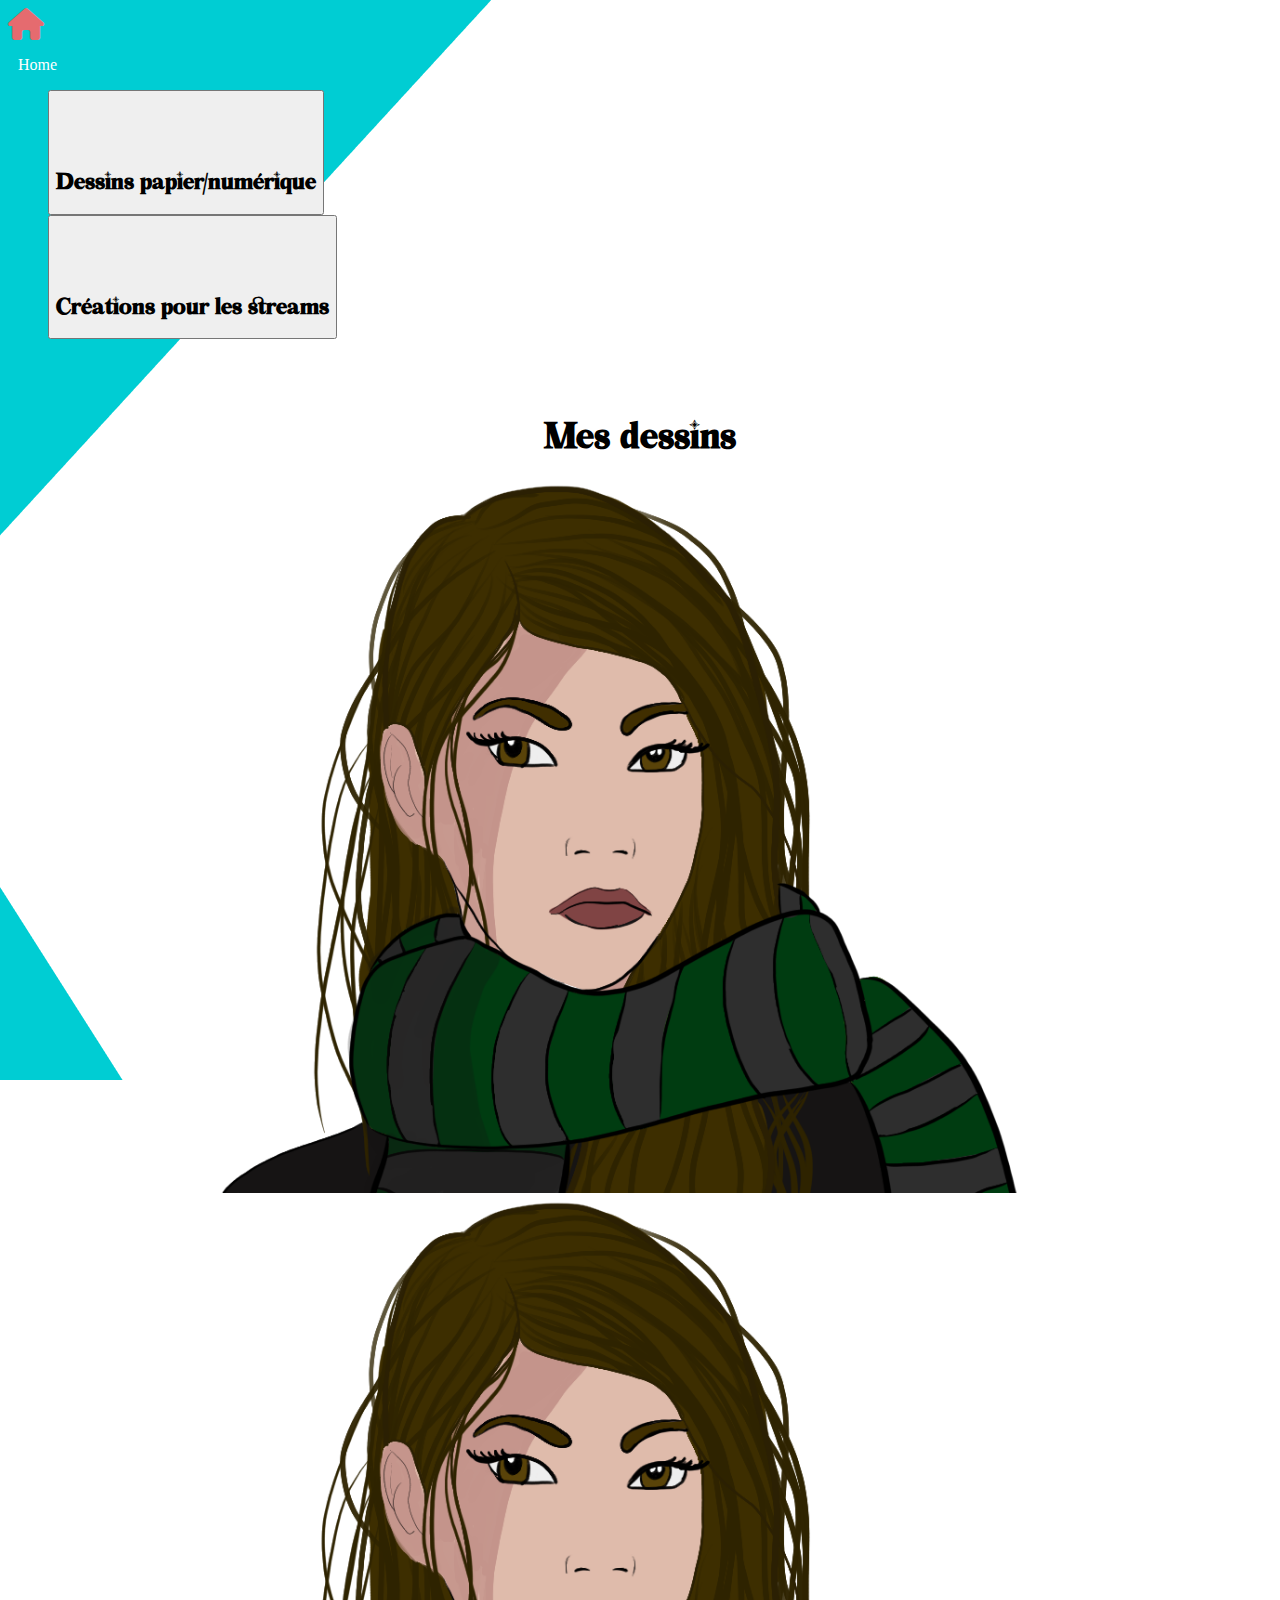
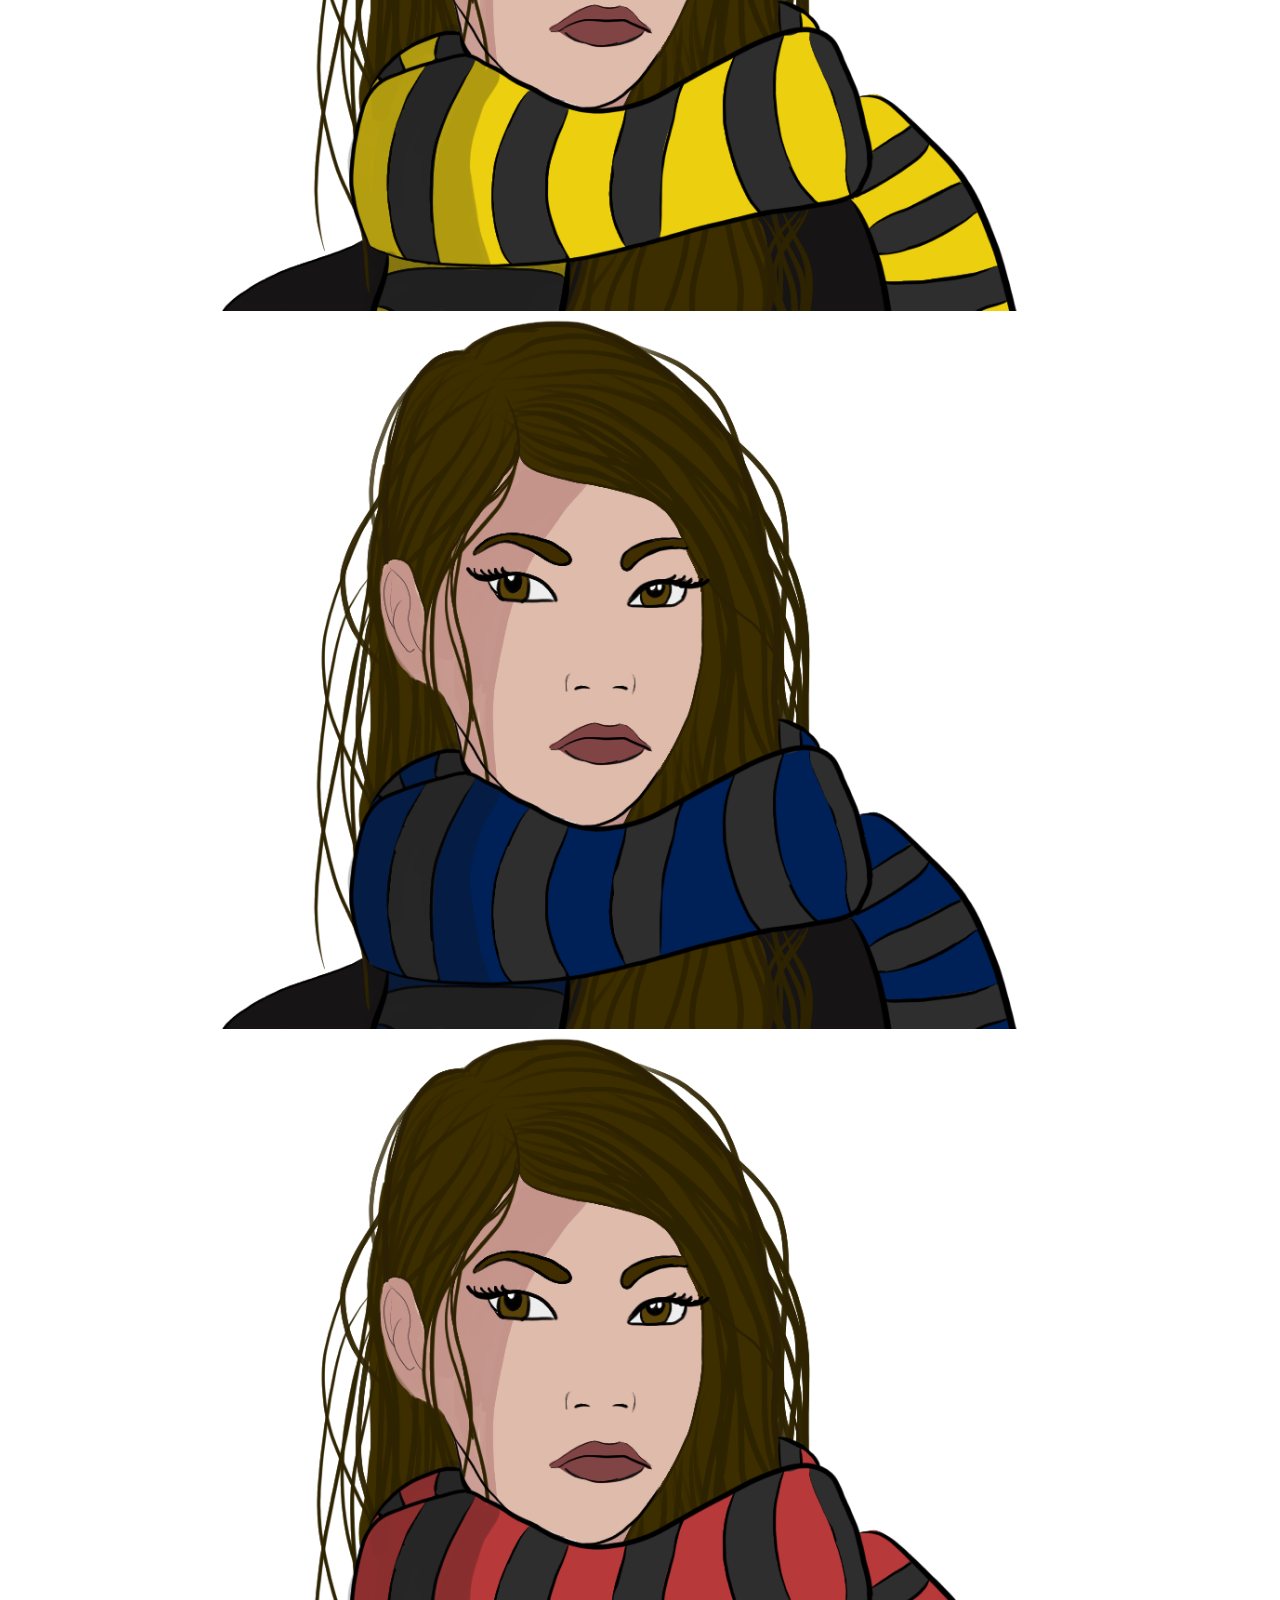
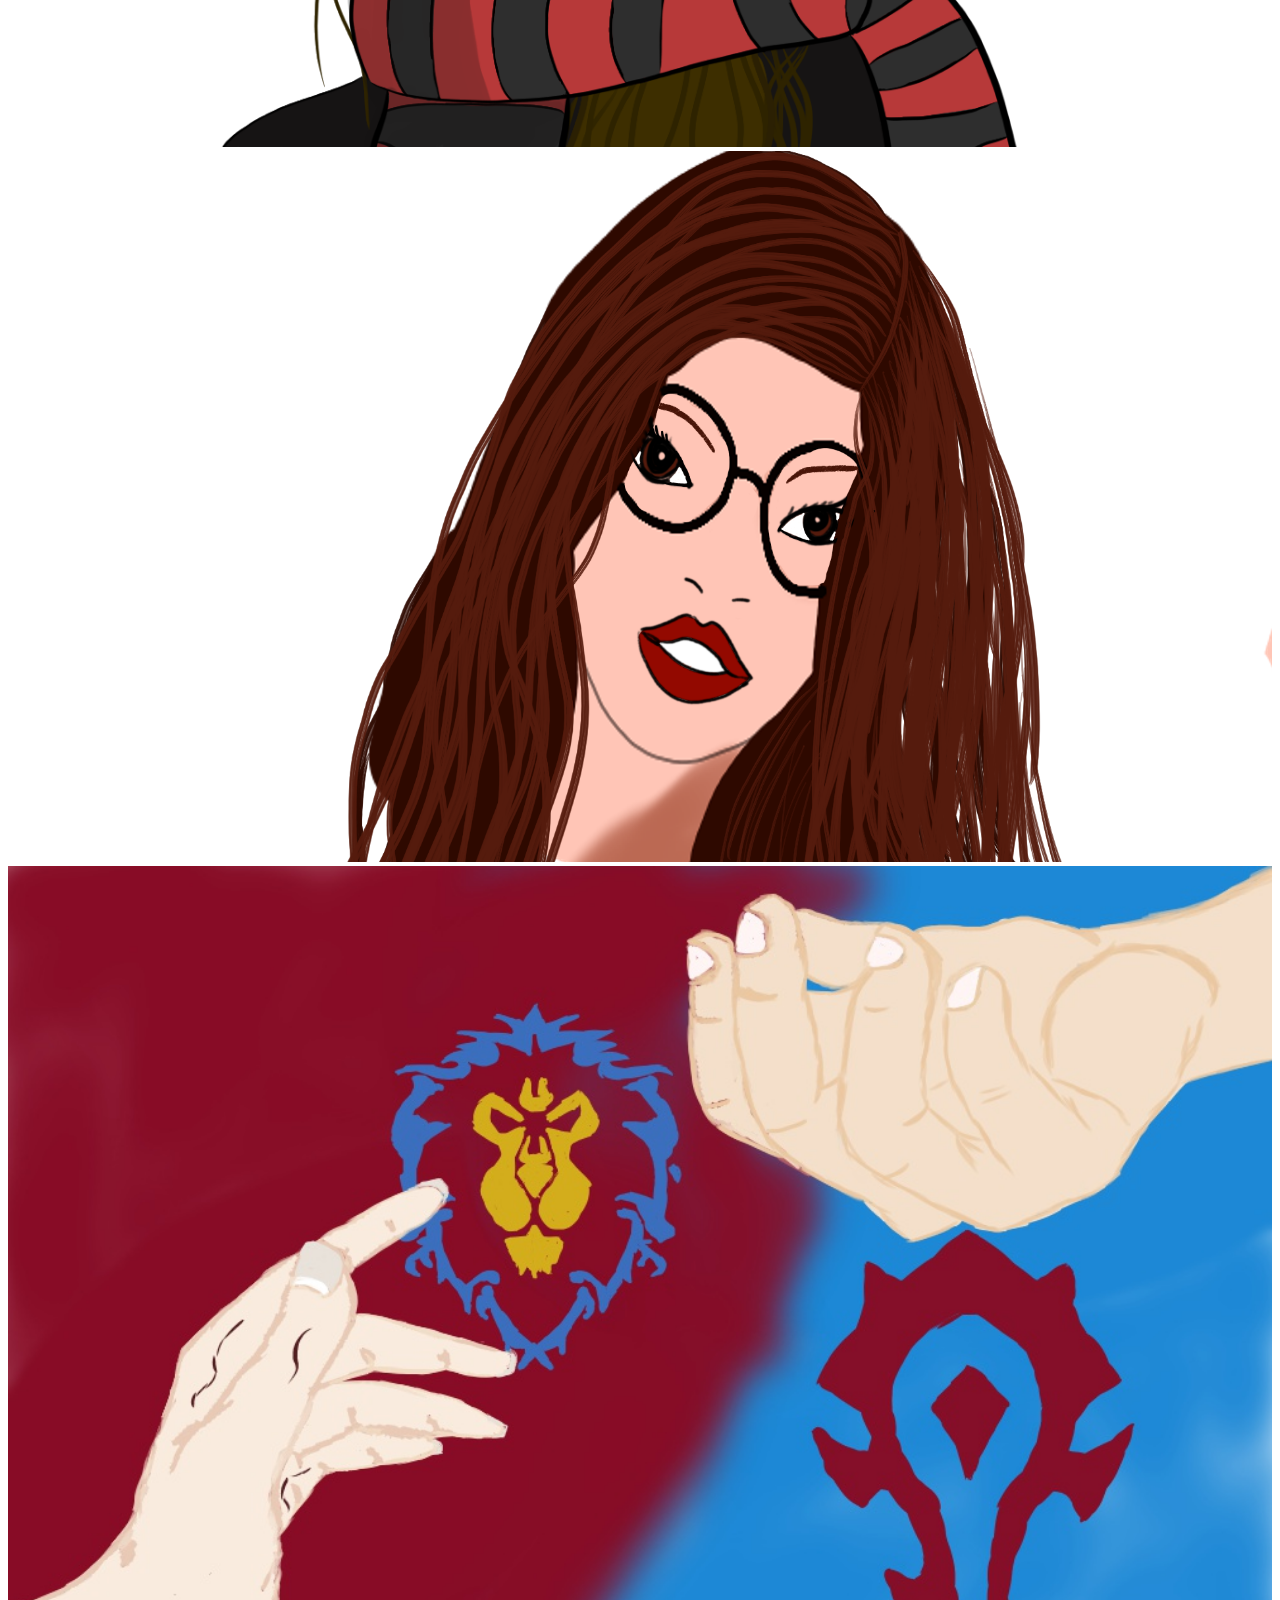
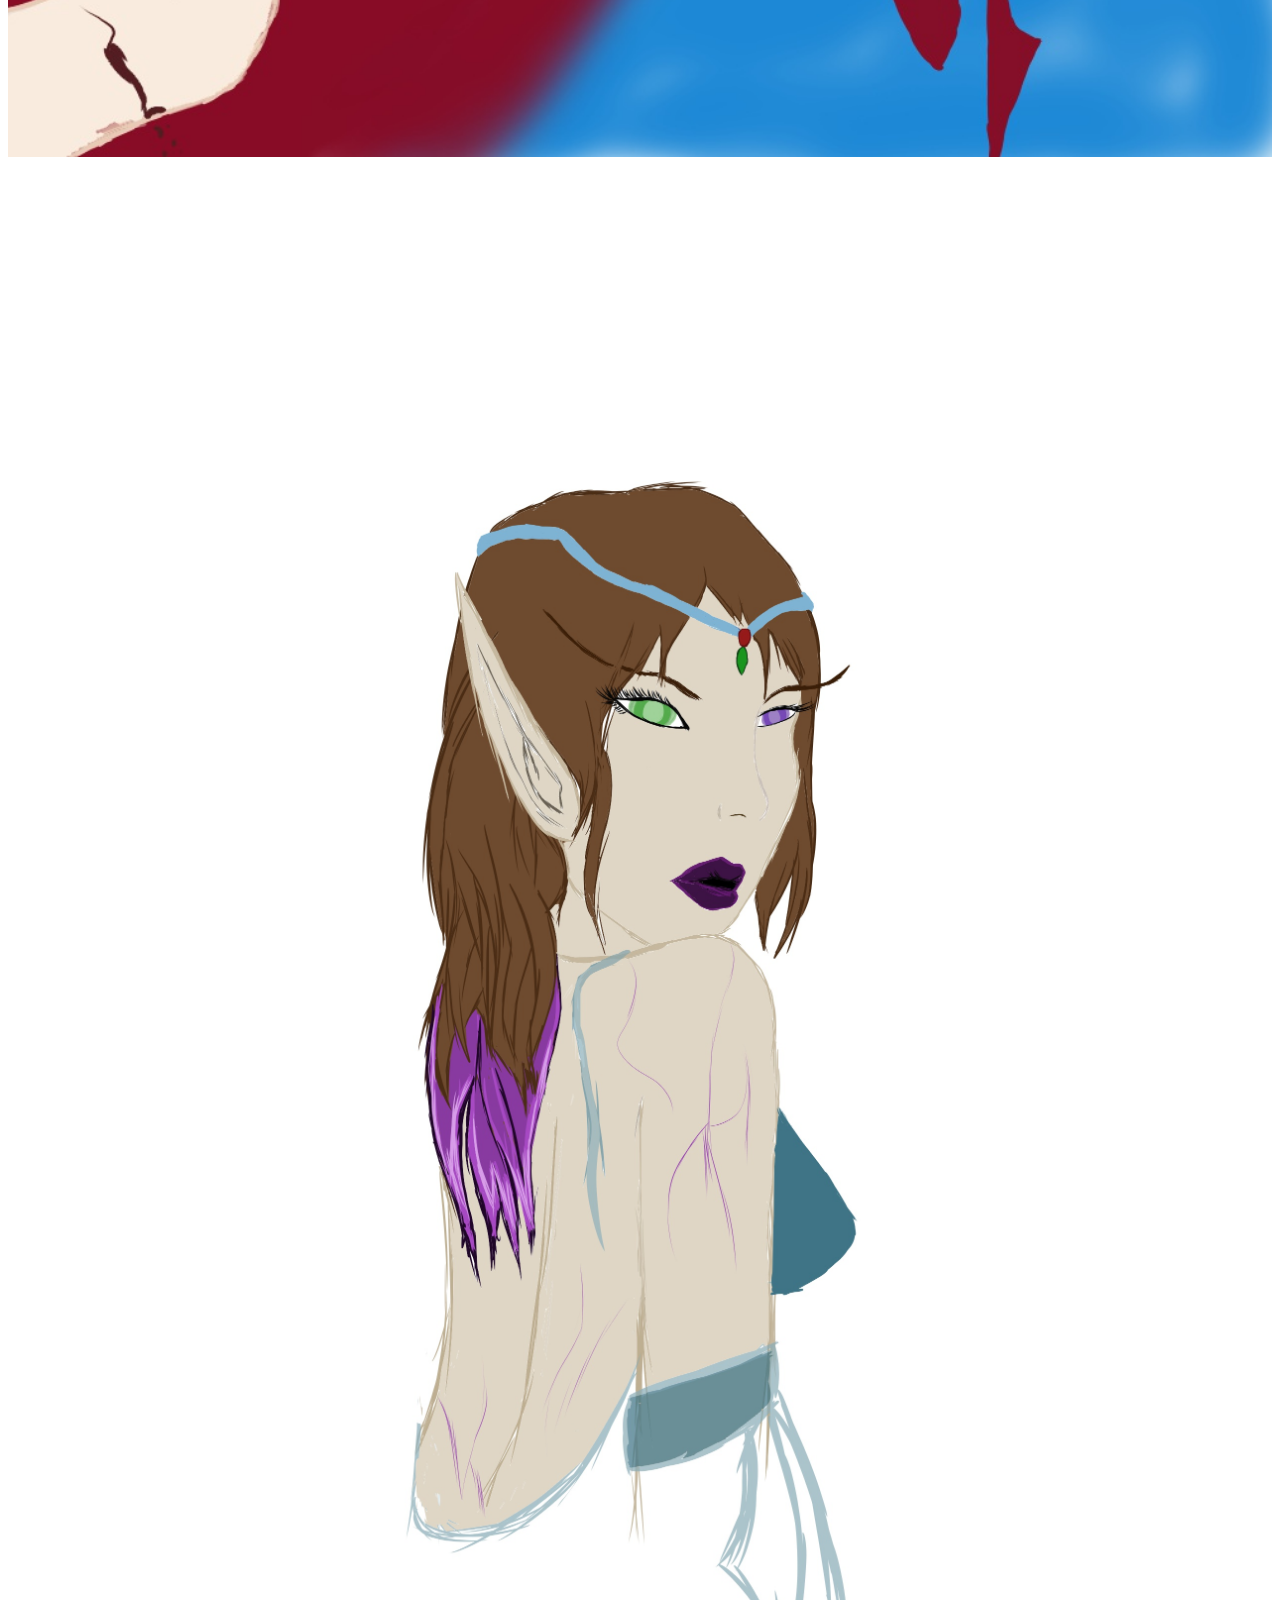
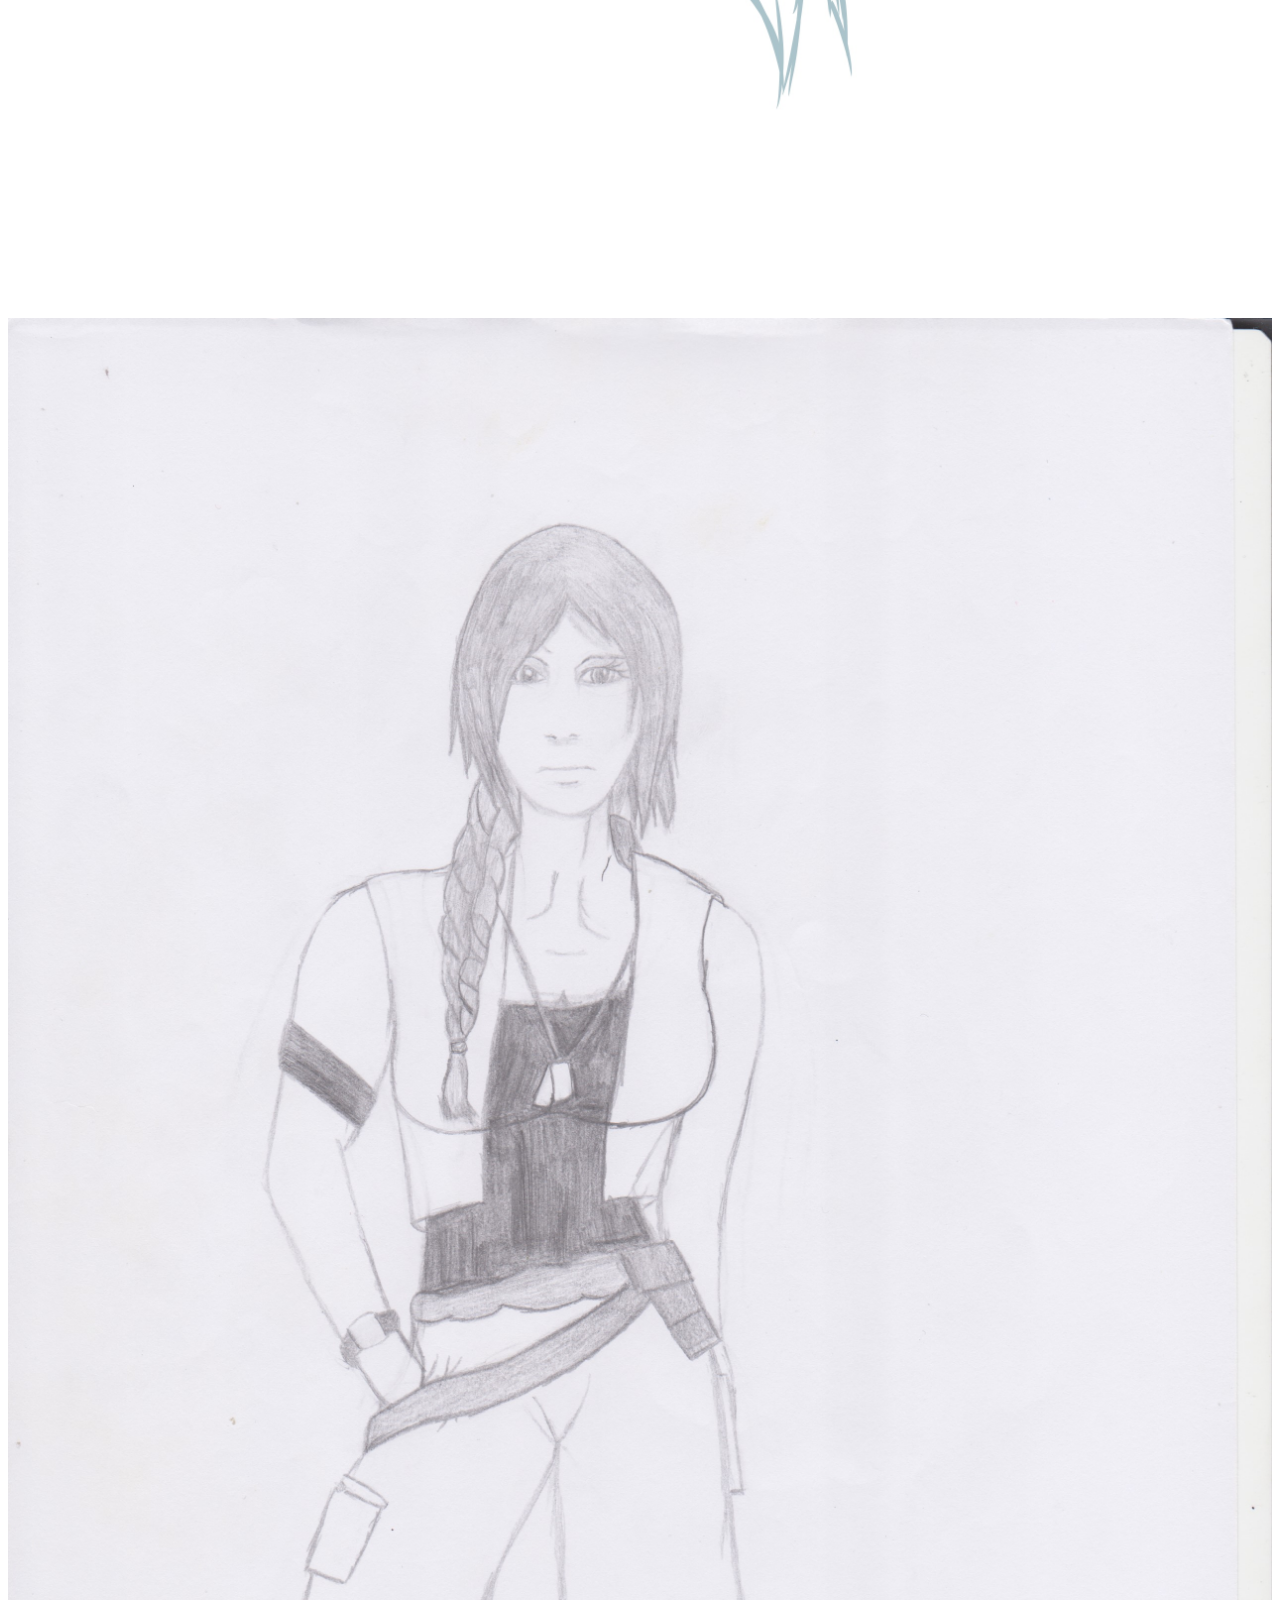
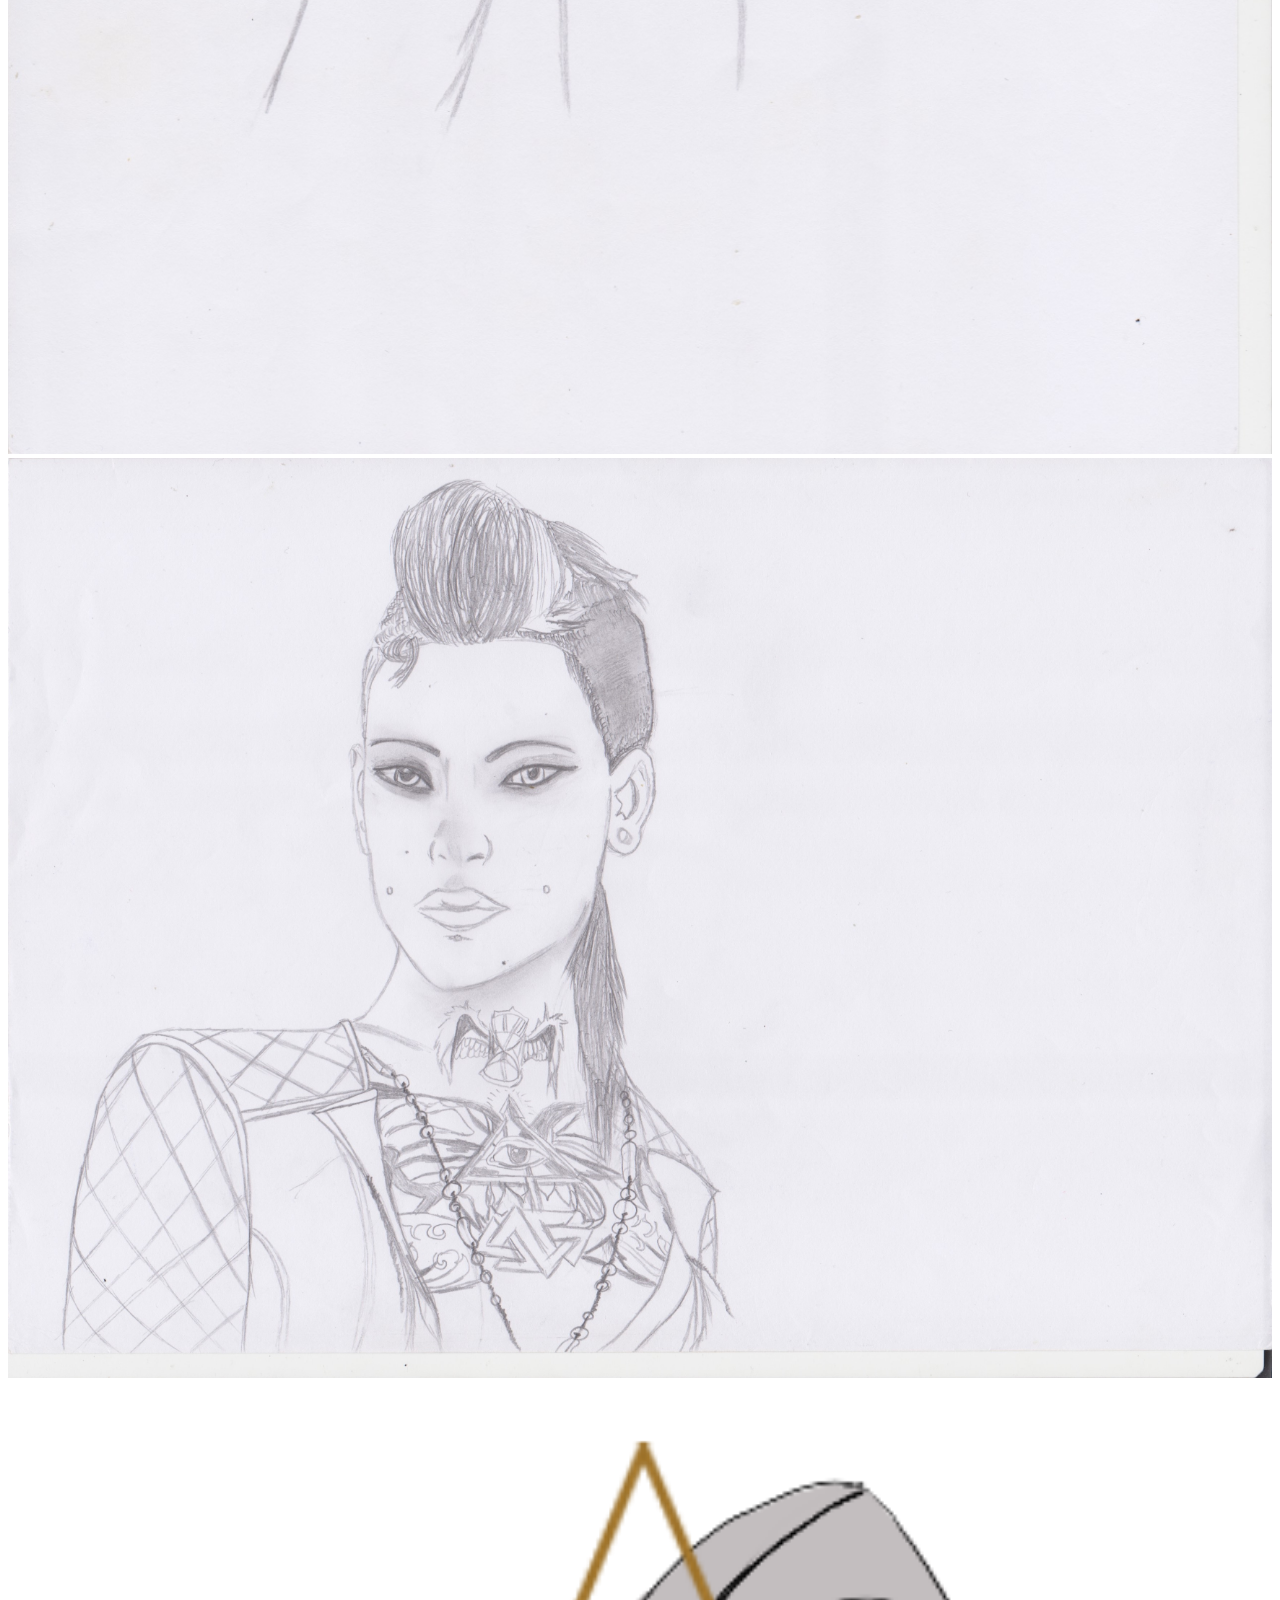
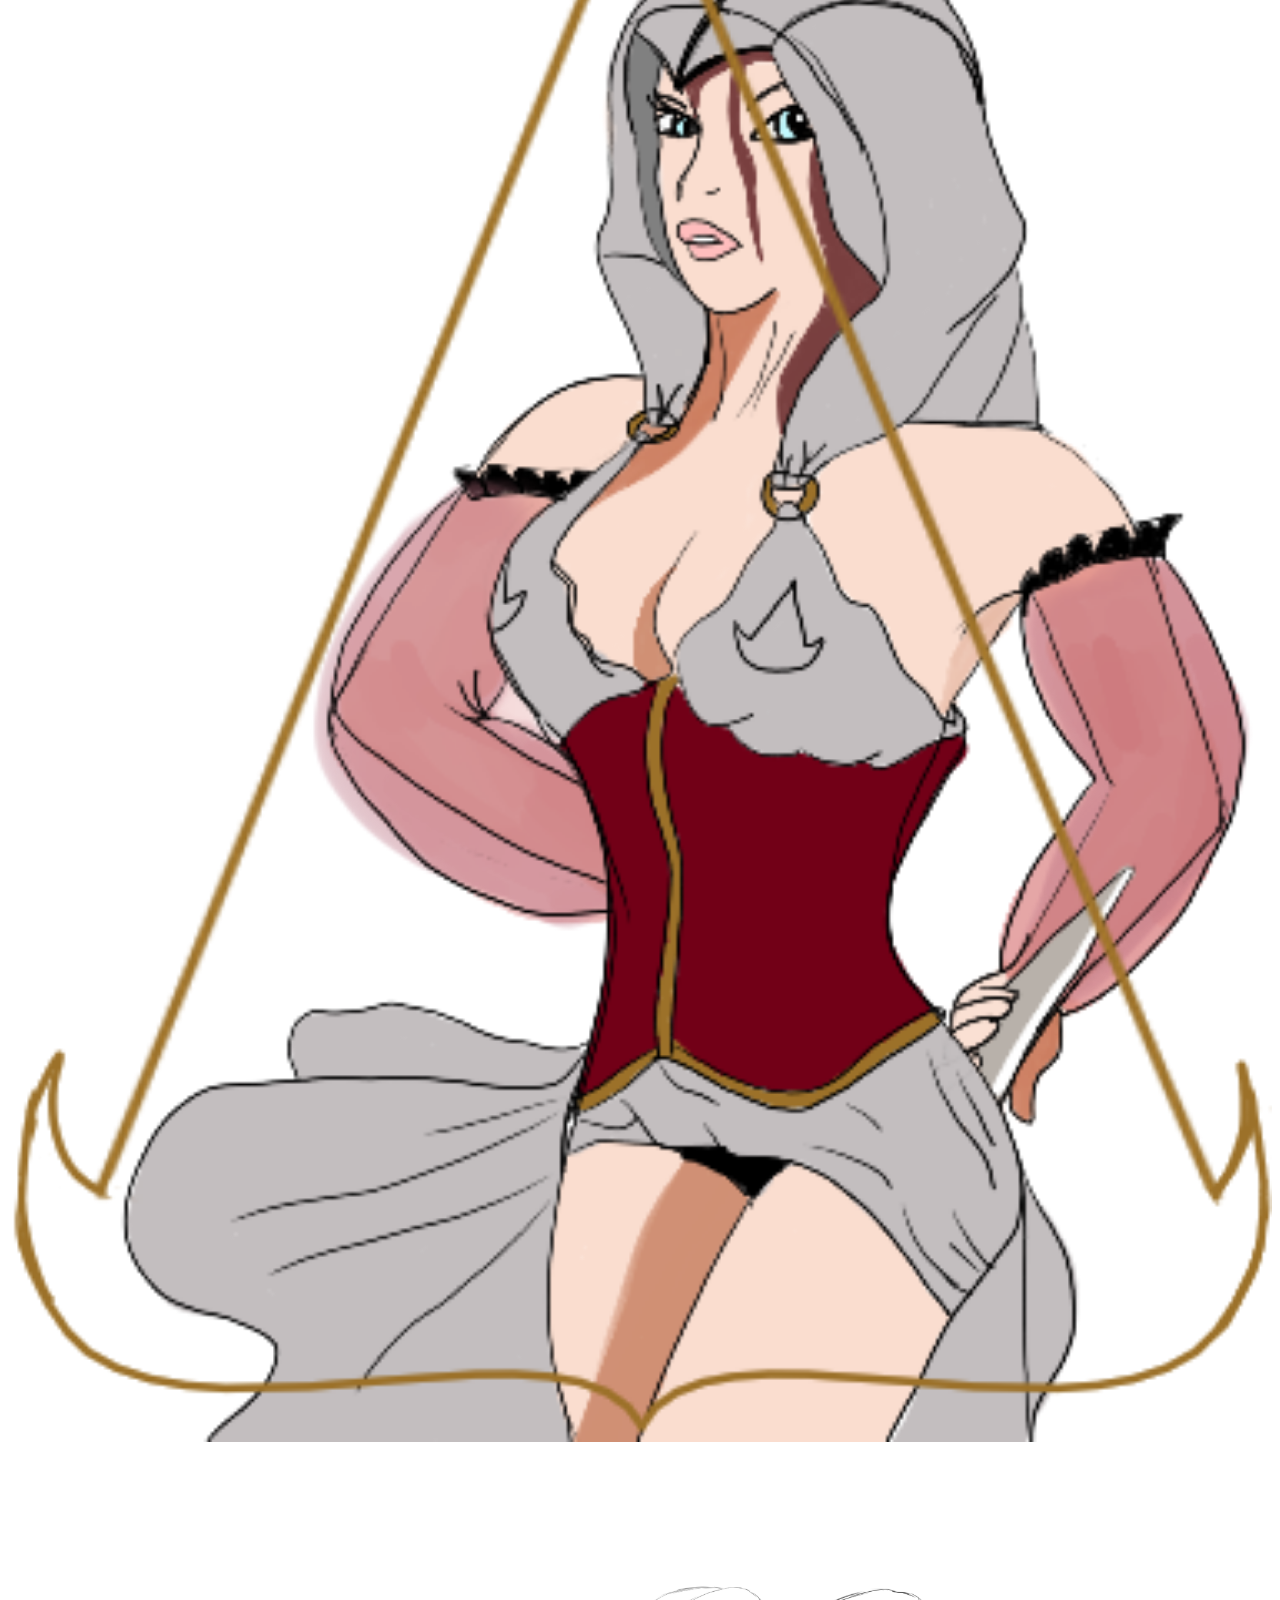
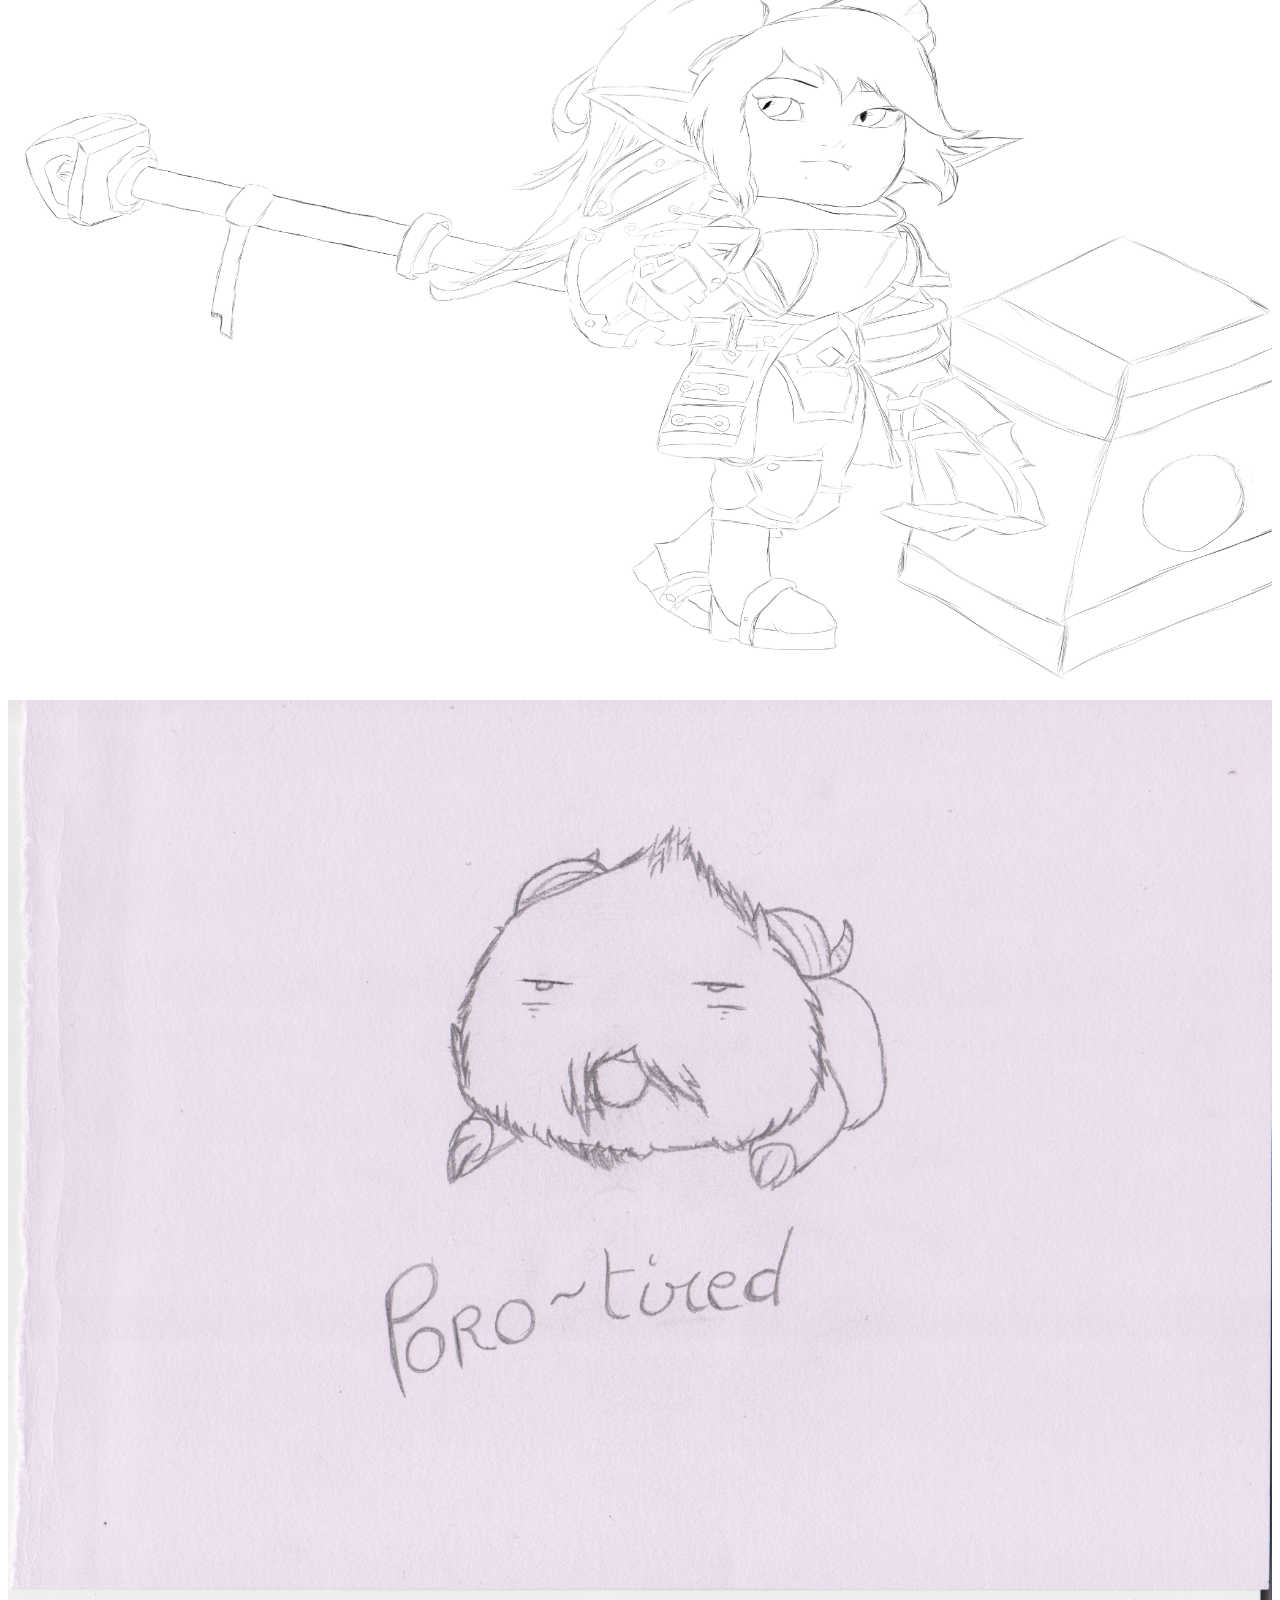
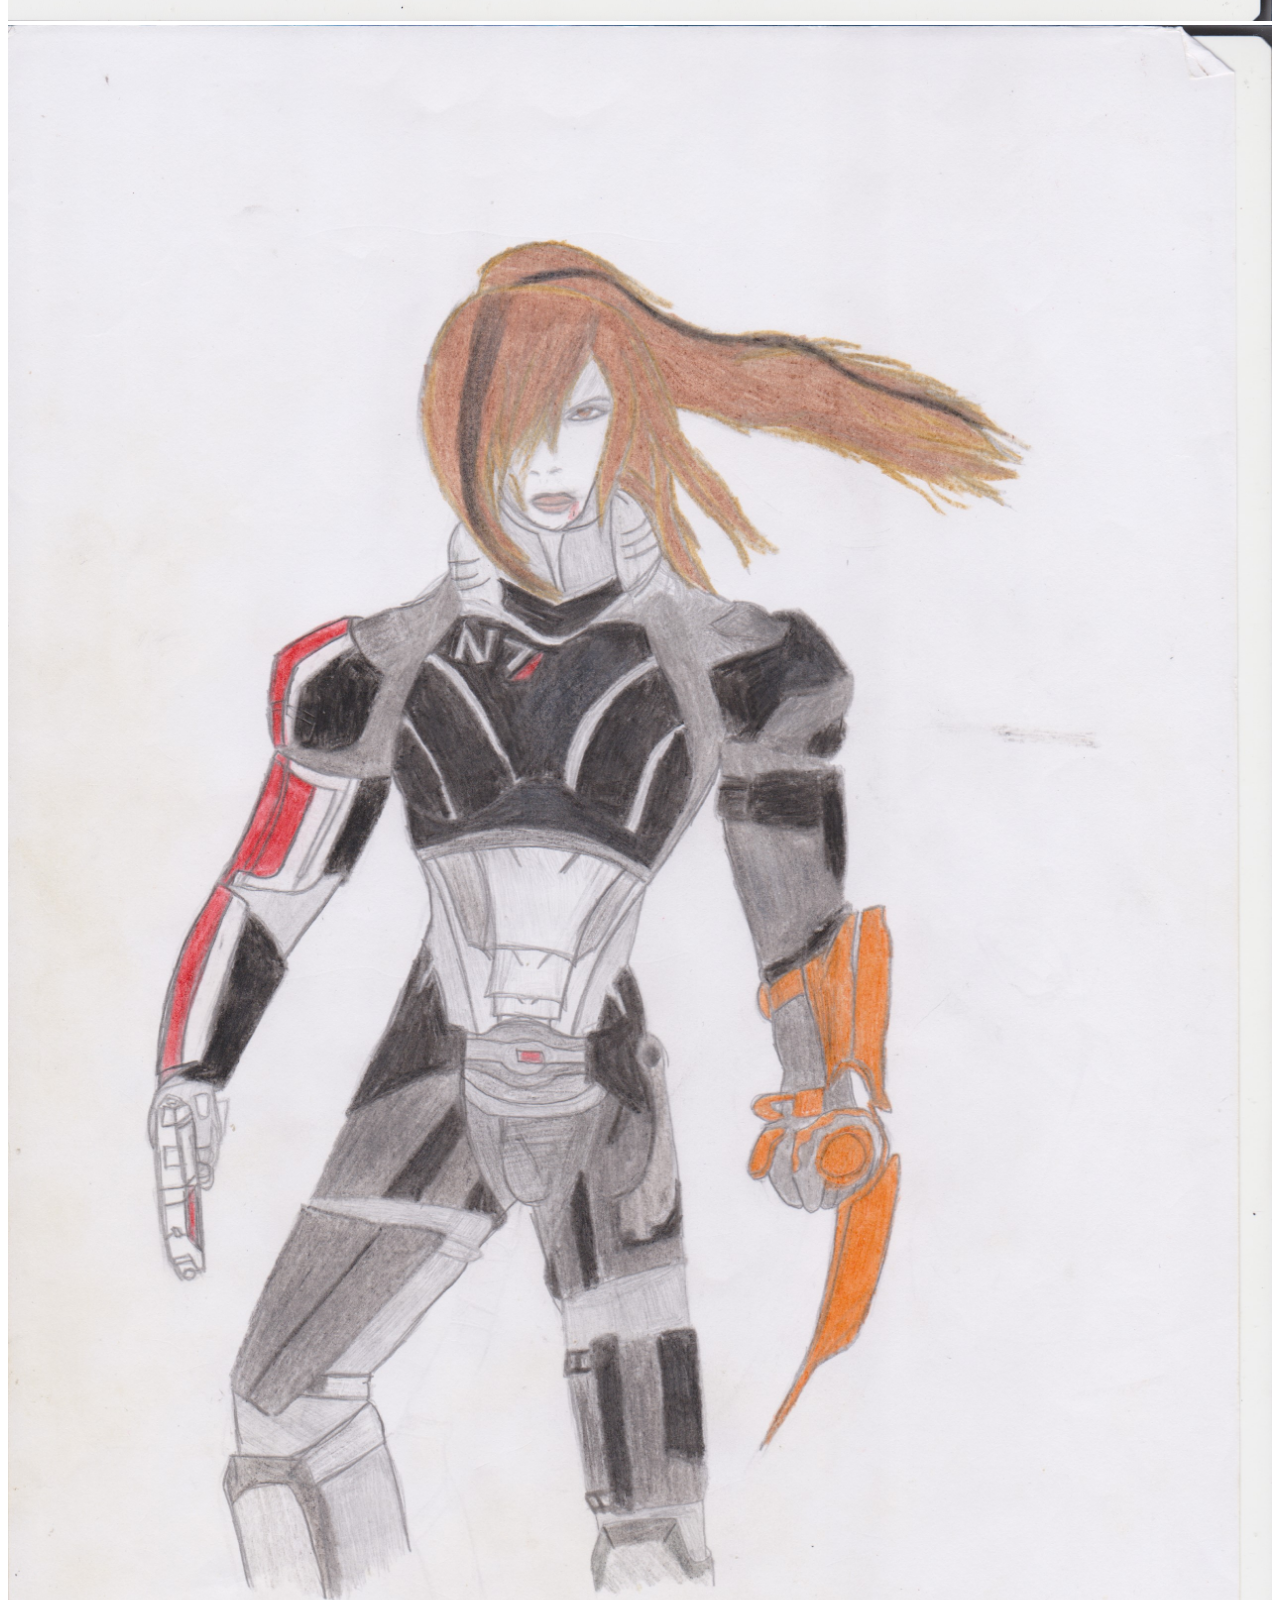
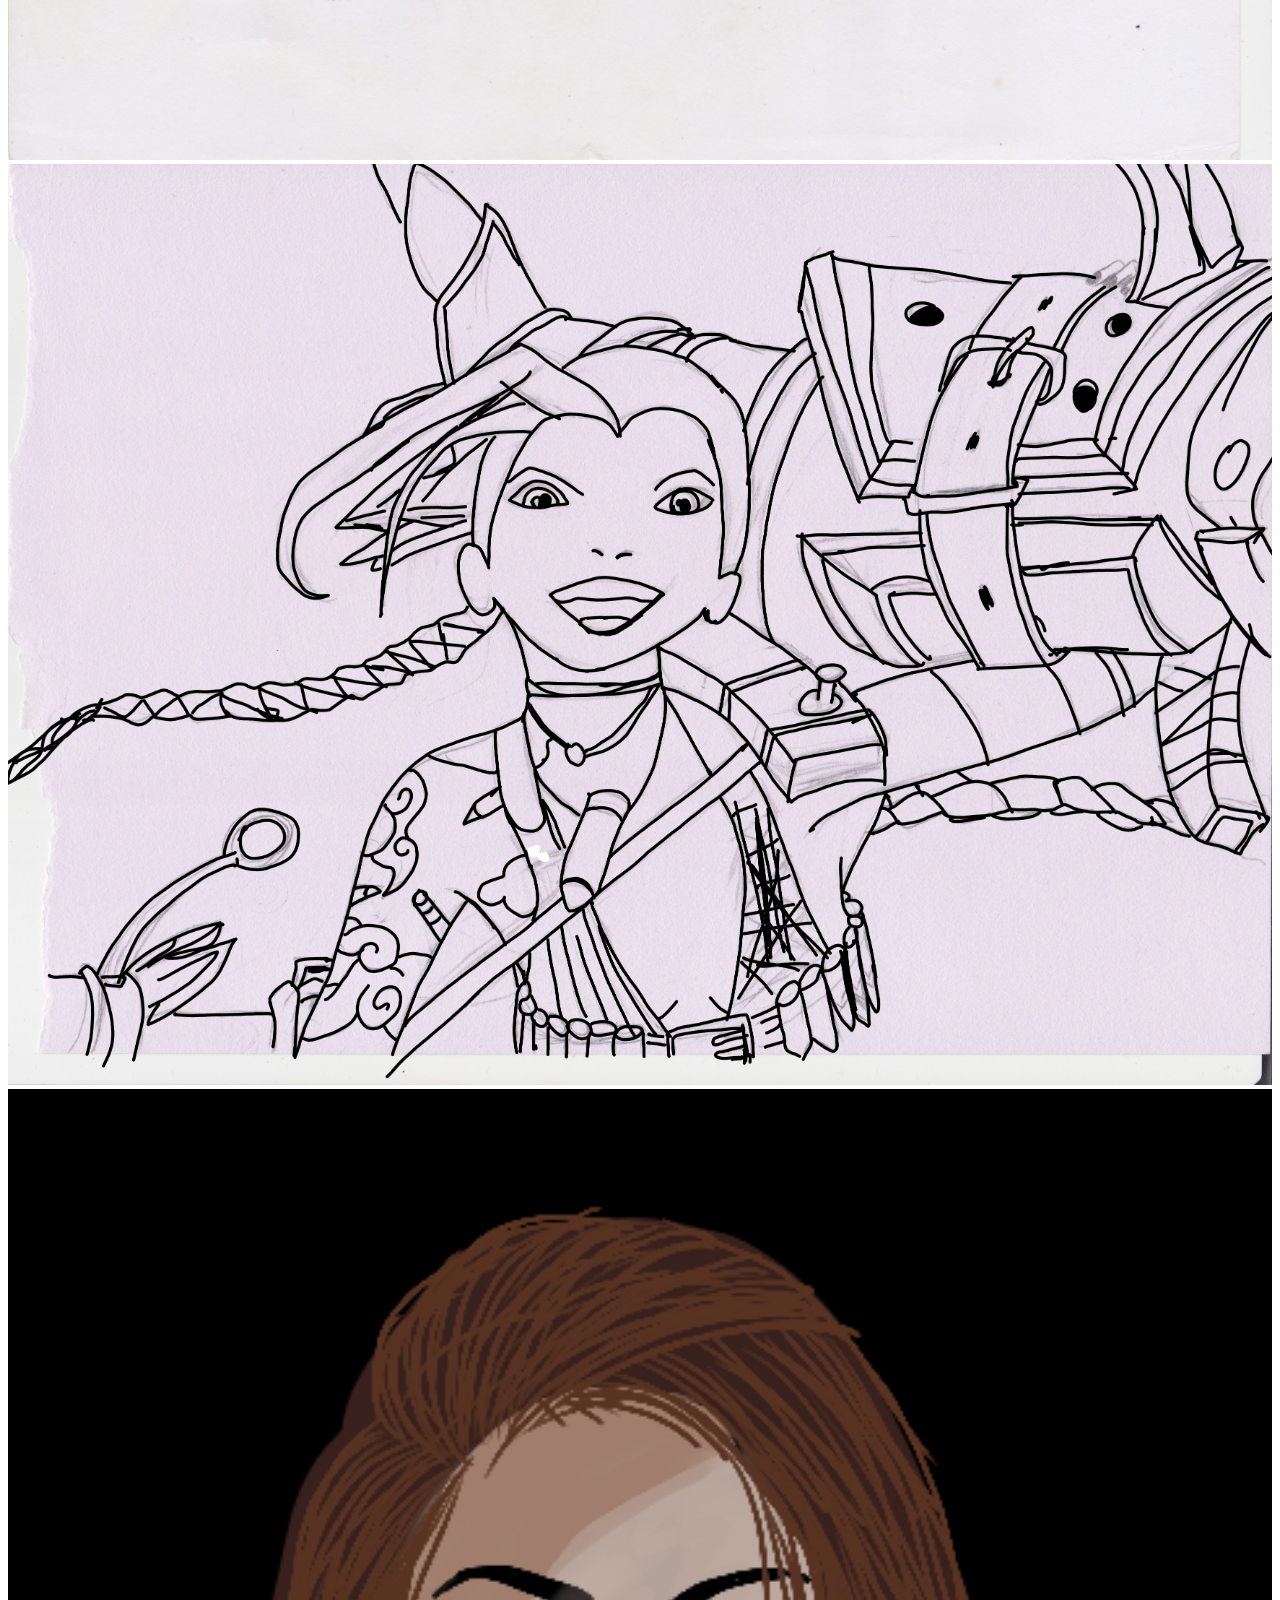
<file: dessins.html>
<!DOCTYPE html>
<html lang="fr" dir="ltr">

<head>
    <meta charset="UTF-8">
    <meta http-equiv="X-UA-Compatible" content="IE=edge">
    <meta name="viewport" content="width=device-width, initial-scale=1.0">
    <link href="https://cdnjs.cloudflare.com/ajax/libs/font-awesome/6.1.1/css/all.min.css" rel="stylesheet">
    <link href="https://cdn.jsdelivr.net/npm/bootstrap@5.1.3/dist/css/bootstrap.min.css" rel="stylesheet"
        integrity="sha384-1BmE4kWBq78iYhFldvKuhfTAU6auU8tT94WrHftjDbrCEXSU1oBoqyl2QvZ6jIW3" crossorigin="anonymous">
    <link rel="stylesheet" href="assets/style.css">
    <title>Portfolio dessins</title>
</head>

<body>

    <!-- Barre de navigation top -->
    <nav class="mainNav navbar nav sticky-top txtWhite px-md-3 bg-black mx-auto">
        <a class="nav-link active rounded-pill" href="https://melsuny.github.io">
            <i class="fa-solid fa-house fa-2x"></i>
            <p class="d-none d-md-inline">Home</p>
        </a>
    </nav>

    <!-- Container Portfolio -->
    <!--Menu naviguant en tabs pour switcher entre mes dessins et mes créations internet pour Twitch notamment-->
    <div class="container-fluid p-5" id="maincontenair">
        <div class="row">
            <div class="offset-3 col-9">
                <ul class="nav nav-tabs" id="myTab" role="tablist">
                    <li class="nav-item" role="presentation">
                        <button class="nav-link active" id="draws-tab" data-bs-toggle="tab" data-bs-target="#draw"
                            type="button" role="tab" aria-controls="draws" aria-selected="true"><h2>Dessins
                            papier/numérique</h2></button>
                    </li>
                    <li class="nav-item" role="presentation">
                        <button class="nav-link" id="profile-tab" data-bs-toggle="tab" data-bs-target="#profile"
                            type="button" role="tab" aria-controls="profile" aria-selected="false"><h2>Créations pour les
                            streams</h2></button>
                    </li>

                </ul>
            </div>
            <div class="tab-content" id="myTabContent">
                <div class="tab-pane fade show active" id="draw" role="tabpanel" aria-labelledby="draws-tab">

                    <div class="container-fluid">

                        <h1 class="text-center">Mes dessins</h1>
                        <div class="row">
                            <div class="col-lg-4 mt-4">
                                <div class="card bg-secondary">
                                    <img class="card-img" src="img/draws/Slytherin.png" alt="Card image"
                                        style="width:100%">

                                </div>
                            </div>
                            <div class="col-lg-4 mt-4">
                                <div class="card bg-secondary">
                                    <img class="card-img" src="img/draws/Pouffsoufle.png" alt="Card image"
                                        style="width:100%">

                                </div>
                            </div>
                            <div class="col-lg-4 mt-4">
                                <div class="card bg-secondary">
                                    <img class="card-img" src="img/draws/Serdaigle.png" alt="Card image"
                                        style="width:100%">

                                </div>
                            </div>
                            <div class="col-lg-4 mt-4">
                                <div class="card bg-secondary">
                                    <img class="card-img" src="img/draws/Gryffondor.png" alt="Card image"
                                        style="width:100%">

                                </div>
                            </div>

                            <div class="col-lg-4 mt-4">
                                <div class="card bg-secondary">
                                    <img class="card-img" src="img/draws/Profile.png" alt="Card image"
                                        style="width:100%">

                                </div>
                            </div>

                            <div class="col-lg-4 mt-4">
                                <div class="card bg-secondary">
                                    <img class="card-img" src="img/draws/FictionWOW.jpg" alt="Card image"
                                        style="width:100%">

                                </div>
                            </div>
                        </div>
                        <br>
                        <div class="row">
                            <div class="col-lg-4 mt-4">
                                <div class="card bg-secondary">
                                    <img class="card-img" src="img/draws/SeryphVoid.jpg" alt="Card image"
                                        style="width:100%">

                                </div>
                            </div>

                            <div class="col-lg-4 mt-4">
                                <div class="card bg-secondary">
                                    <img class="card-img" src="img/draws/militcroft.jpg" alt="Card image"
                                        style="width:100%">

                                </div>
                            </div>
                            <div class="col-lg-4 mt-4">
                                <div class="card bg-secondary">
                                    <img class="card-img" src="img/draws/Claire.jpg" alt="Card image"
                                        style="width:100%">

                                </div>
                            </div>
                            <div class="col-lg-4 mt-4">
                                <div class="card bg-secondary">
                                    <img class="card-img" src="img/draws/DessinACGirl.PNG" alt="Card image"
                                        style="width:100%">

                                </div>
                            </div>
                            <div class="col-lg-4 mt-4">
                                <div class="card bg-secondary">
                                    <img class="card-img" src="img/draws/Poppy.jpg" alt="Card image" style="width:100%">

                                </div>
                            </div>
                            <div class="col-lg-4 mt-4">
                                <div class="card bg-secondary">
                                    <img class="card-img" src="img/draws/Poro.jpg" alt="Card image" style="width:100%">

                                </div>
                            </div>
                            <div class="col-lg-4 mt-4">
                                <div class="card bg-secondary">
                                    <img class="card-img" src="img/draws/Numérisation_20180216 (16).jpg"
                                        alt="Card image" style="width:100%">

                                </div>
                            </div>
                            <div class="col-lg-4 mt-4">
                                <div class="card bg-secondary">
                                    <img class="card-img" src="img/draws/Numérisation_20180216 (2).jpg" alt="Card image"
                                        style="width:100%">

                                </div>
                            </div>
                            <div class="col-lg-4 mt-4">
                                <div class="card bg-secondary">
                                    <img class="card-img" src="img/draws/Profil2.png" alt="Card image"
                                        style="width:100%">

                                </div>
                            </div>
                        

                        </div>
                    </div>
                </div>
                <div class="tab-pane fade" id="profile" role="tabpanel" aria-labelledby="profile-tab">
                    <div class="container-fluid">

                        <h1 class="text-center">Mes créations pour mes streams</h1>
                        <div class="row">
                            <div class="col-lg-4 mt-4">
                                <div class="card bg-secondary">
                                    <img class="card-img" src="img/draws/twitch/IcoTwitch.png" alt="Card image"
                                        style="width:100%">
                                    <div class="card-img-top">
                                        <h4 class="card-title">Twitch overlay emotes</h4>
                                        <p class="card-text">Il s'agit de toutes les emotes que j'ai créé pour ma
                                            chaine
                                            Twitch.
                                        </p>

                                    </div>
                                </div>
                            </div>
                            <div class="col-lg-4 mt-4">
                                <div class="card bg-secondary">
                                    <img class="card-img" src="img/draws/twitch/TestDiscutaillons.png" alt="Card image"
                                        style="width:100%">
                                    <div class="card-img-top">
                                        <h4 class="card-title">Twitch overlay emotes</h4>
                                        <p class="card-text">Il s'agit de toutes les emotes que j'ai créé pour ma
                                            chaine
                                            Twitch.
                                        </p>

                                    </div>
                                </div>
                            </div>
                            <div class="col-lg-4 mt-4">
                                <div class="card bg-secondary">
                                    <img class="card-img" src="img/draws/twitch/TestOverlay.png" alt="Card image"
                                        style="width:100%">
                                    <div class="card-img-top">
                                        <h4 class="card-title">Twitch overlay emotes</h4>
                                        <p class="card-text">Il s'agit de toutes les emotes que j'ai créé pour ma
                                            chaine
                                            Twitch.
                                        </p>

                                    </div>
                                </div>
                            </div>
                        </div>
                    </div>

                </div>
            </div>
        </div>
    </div>



    </div>


    <!-- Footer -->
    <div class="container-fluid g-0">
        <footer>

            <div class="row">
                <div class="offset-md-4 col-md-4 col-sm-12">
                    <a href="https://www.linkedin.com/in/m%C3%A9lanie-lussan-82781b1b7/">
                        <img src="img/LinkedIn-PNG-HD-Images.png" height="35px" width="35px"></a>
                    <a
                        href="https://www.freepik.com/?_gl=1*1vcsyso*test_ga*Njg4NzQ1OTU5LjE2NTExNDk3Mjc.*test_ga_523JXC6VL7*MTY1MTE1MTc0OS4yLjEuMTY1MTE1MzU4NS4yNQ..*fp_ga*Njg4NzQ1OTU5LjE2NTExNDk3Mjc.*fp_ga_1ZY8468CQB*MTY1MTE1MTc0OS4yLjEuMTY1MTE1MzU4Ni4yNA..">
                        <img src="img/flaticon.png" height="50px" width="50px"></a>
                    <p>© Made by Mélanie Lussan with Bootstrap</p>
                    <p>Credit icon Flaticon</p>
                </div>
            </div>

        </footer>
    </div>
    <!-- Footer -->


    <script src="https://cdn.jsdelivr.net/npm/bootstrap@5.1.3/dist/js/bootstrap.bundle.min.js"
        integrity="sha384-ka7Sk0Gln4gmtz2MlQnikT1wXgYsOg+OMhuP+IlRH9sENBO0LRn5q+8nbTov4+1p"
        crossorigin="anonymous"></script>
</body> 

</html>
</file>
<file: assets/style.css>
@font-face {
    font-family: "soul";
    src: url(/assets/font/bohemian_soul/BohemianSoul.otf);
}


hr {
    height: 2px;
    color: rgb(82, 209, 209);
    background-color: rgb(82, 209, 209);
    width: auto;
    border: none;
    margin-left: 100px;
    margin-right: 100px;
}

#borderRidge {
    border-bottom: 1px solid #dee2e6;
}


@media screen and (min-width:308px) {
    #profilMel {
        border-radius: 100%;
        right: 50%;
        left: 50%;
        top: 0rem;
        height: 400px;
        width: 300px;
        transform: translate(-8%, -8%);
        border-radius: 41% 23% 39% 20% / 55% 30% 35% 16%;
    }
}

li {
    list-style: none;
    margin: 20px;
    text-align: left;
    color: black;
}

li p {
    font-size: small;

}

.nav-item .a {
    display: flex;
    justify-content: space-around;
}

.nav p {
    color: white;
    font-size: medium;
}

i {
    color: #E56B6F;
}

.nav-pills .nav-link.active,
.nav-pills .show .nav-link {
    background-color: #1bafaf;
    color: black;
}

.nav-link:hover {
    background-color: #1bafaf;
    color: white;
}

.nav-link {
    color: black;
}

/* Barre de navigation top */
.nav-item a.btn:hover {
    background-color: #242020;
    color: black
}

a.btn:hover {

    background-color: #1bafaf;
    border-radius: 5px;
}

a.btn {

    background-color: #E56B6F;
    border-radius: 5px;
}

/* .navbar.fixed-top{
    background-color:;
} */

a {
    color: white;
    text-decoration: none;
}

/* a#contact {
    background-color: #E56B6F;
} */

a#contact:hover {
    background-color: #1bafaf;
}

a:hover {
    color: white;
}

.nav-item {
    margin: 0px;

}

p {
    font-size: x-large;
    color: black;
    margin-left: 10px;
    margin-right: 10px;
}




h1,
h2,
h3 {
    text-align: center;
    margin-top: 75px;
    font: italic;
    color: black;
    font-family: 'soul', Courier, monospace;
}

#portfolio .card {
    width: 80%;

}

.card {
    margin: 0 auto;
    float: none;
    border-radius: 15px;

}

/* Hover des cards début */

.carousel-item img {
    border-radius: 15px;
}


h3,
h5 {
    color: black;
}

.card-img-overlay:hover {
    box-shadow: #ffffff;
    background-color: #2363a859;
}

.card.a.btn:hover {
    background-color: #1bafaf;
}

/* Hover des cards fin */


footer {
    text-align: center;
    padding-top: 10px;
    background-color: #B56576;
    overflow-x: hidden;
}

body {
    background-image: url(/img/draws/fondCV.png);
    background-attachment: fixed;
    background-repeat: no-repeat;
}

#borderTopRightLeft {
    border-top: 1px solid #dee2e6;
    border-right: 1px solid #dee2e6;
    border-left: 1px solid #dee2e6;


}

#borderTopLeft {
    border-top: 1px solid #dee2e6;
    border-left: 1px solid #dee2e6;

}

#borderTopRight {
    border-top: 1px solid #dee2e6;
    border-right: 1px solid #dee2e6;
}
</file>
